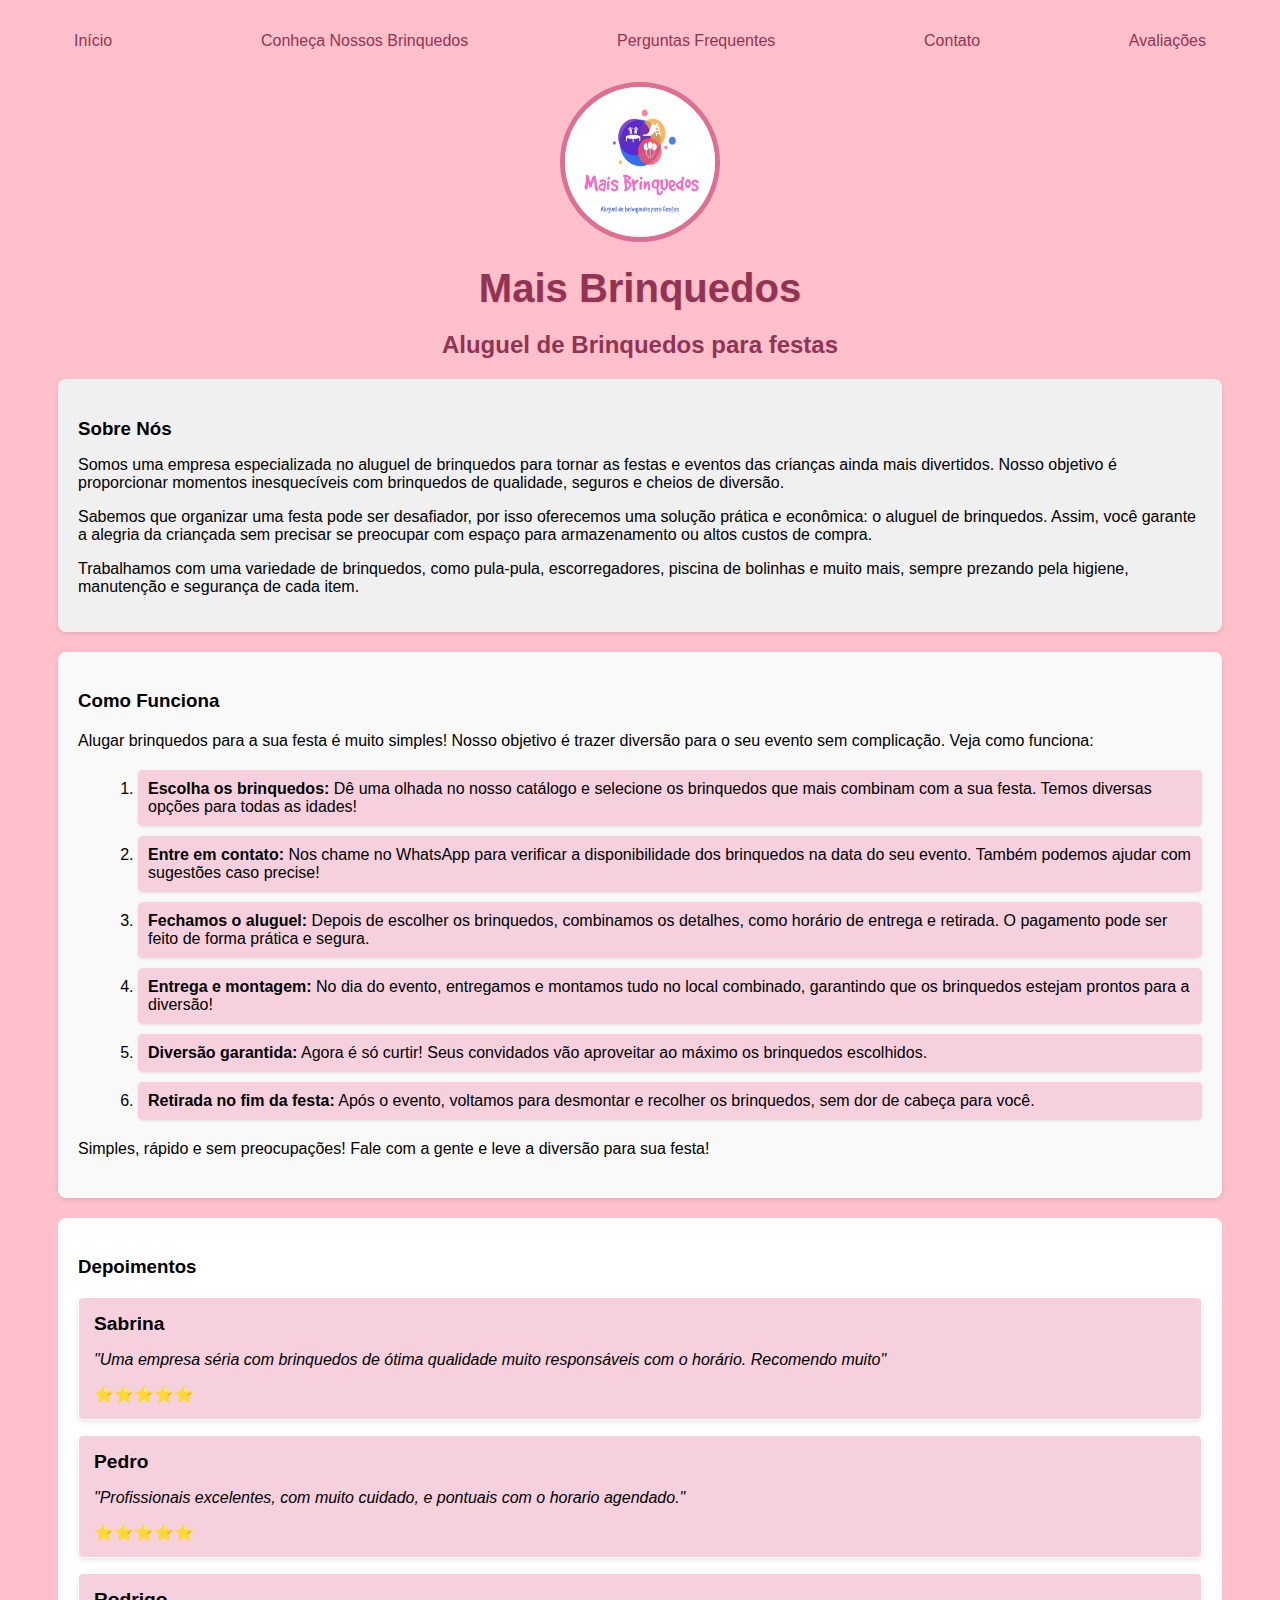
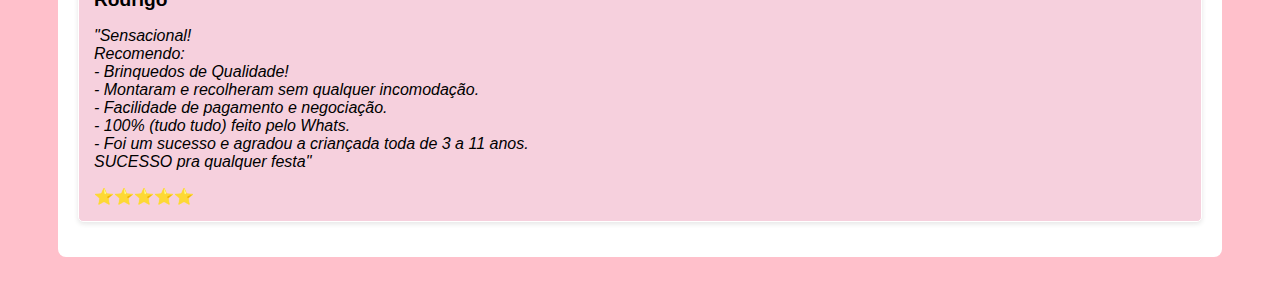
<file: index.html>
<!DOCTYPE html>
<html lang="en">
<head>
    <meta charset="UTF-8">
    <meta name="viewport" content="width=device-width, initial-scale=1.0">
    <title>Mais Brinquedos</title>
    <link rel="stylesheet" href="index.css">
</head>
<body>
    <div class="container">
        <nav>
            <ul>
                <li>
                    <a href="index.html">Início</a>
                </li>
                <li>
                    <a href="project.html">Conheça Nossos Brinquedos</a>
                </li>
                <li>
                    <a href="perguntas.html">Perguntas Frequentes</a>
                </li>
                <li>
                    <a href="contact.html">Contato</a>
                </li>
                <li>
                    <a href="avaliacoes.html">Avaliações</a>
                </li>
            </ul>
        </nav>
    
        <header>
            <div class="center">
                <img src="./imagem/image.png"></img>
            </div>
            <h1>Mais Brinquedos</h1>
            <h2>Aluguel de Brinquedos para festas</h2>
        </header>
    
        <main>
            
                    <section class="about-us">
                        <h3>Sobre Nós</h3>
                        <p>
                            Somos uma empresa especializada no aluguel de brinquedos para tornar as festas e eventos das crianças ainda mais divertidos. 
                            Nosso objetivo é proporcionar momentos inesquecíveis com brinquedos de qualidade, seguros e cheios de diversão.
                        </p>
                        <p>
                            Sabemos que organizar uma festa pode ser desafiador, por isso oferecemos uma solução prática e econômica: o aluguel de brinquedos. 
                            Assim, você garante a alegria da criançada sem precisar se preocupar com espaço para armazenamento ou altos custos de compra.
                        </p>
                        <p>
                            Trabalhamos com uma variedade de brinquedos, como pula-pula, escorregadores, piscina de bolinhas e muito mais, 
                            sempre prezando pela higiene, manutenção e segurança de cada item.
                        </p>
                    </section>
                </p>
            </section>
            <section class="how-it-works">
                <h3>Como Funciona</h3>
                <p>Alugar brinquedos para a sua festa é muito simples! Nosso objetivo é trazer diversão para o seu evento sem complicação. Veja como funciona:</p>
                <ol>
                    <li>
                        <strong>Escolha os brinquedos:</strong> Dê uma olhada no nosso catálogo e selecione os brinquedos que mais combinam com a sua festa. Temos diversas opções para todas as idades!
                    </li>
                    <li>
                        <strong>Entre em contato:</strong> Nos chame no WhatsApp para verificar a disponibilidade dos brinquedos na data do seu evento. Também podemos ajudar com sugestões caso precise!
                    </li>
                    <li>
                        <strong>Fechamos o aluguel:</strong> Depois de escolher os brinquedos, combinamos os detalhes, como horário de entrega e retirada. O pagamento pode ser feito de forma prática e segura.
                    </li>
                    <li>
                        <strong>Entrega e montagem:</strong> No dia do evento, entregamos e montamos tudo no local combinado, garantindo que os brinquedos estejam prontos para a diversão!
                    </li>
                    <li>
                        <strong>Diversão garantida:</strong> Agora é só curtir! Seus convidados vão aproveitar ao máximo os brinquedos escolhidos.
                    </li>
                    <li>
                        <strong>Retirada no fim da festa:</strong> Após o evento, voltamos para desmontar e recolher os brinquedos, sem dor de cabeça para você.
                    </li>
                </ol>
                <p>Simples, rápido e sem preocupações! Fale com a gente e leve a diversão para sua festa! </p>
            </section>
        </main>
    


<section class="testimonials">
    <h3>Depoimentos</h3>
    <div class="testimonial">
        <h4>Sabrina</h4>
        <p>"Uma empresa séria com brinquedos de ótima qualidade muito responsáveis com o horário. Recomendo muito"</p>
        <div class="testimonial-author">⭐⭐⭐⭐⭐</div>
    </div>
    <div class="testimonial">
        <h4>Pedro</h4>
        <p>"Profissionais excelentes, com muito cuidado, e pontuais com o horario agendado."</p>
        <div class="testimonial-author">⭐⭐⭐⭐⭐</div>
    </div>
    <div class="testimonial">
        <h4>Rodrigo</h4>
        <p>"Sensacional! <br>
            Recomendo: <br>
            - Brinquedos de Qualidade! <br>
            - Montaram e recolheram sem qualquer incomodação. <br>
            - Facilidade de pagamento e negociação. <br>
            - 100% (tudo tudo) feito pelo Whats. <br>
            - Foi um sucesso e agradou a criançada toda de 3 a 11 anos. <br>
            SUCESSO pra qualquer festa" </p>
        <div class="testimonial-author">⭐⭐⭐⭐⭐</div>
    </div>
</section>
<br>
<head>
    <meta charset="UTF-8">
    <meta name="viewport" content="width=device-width, initial-scale=1.0">
    <style>
        .copyright {
            font-family: 'Times', sans-serif; 
            font-size: 15px;
        }
    </style>
</head>

</body>
</html>
</file>
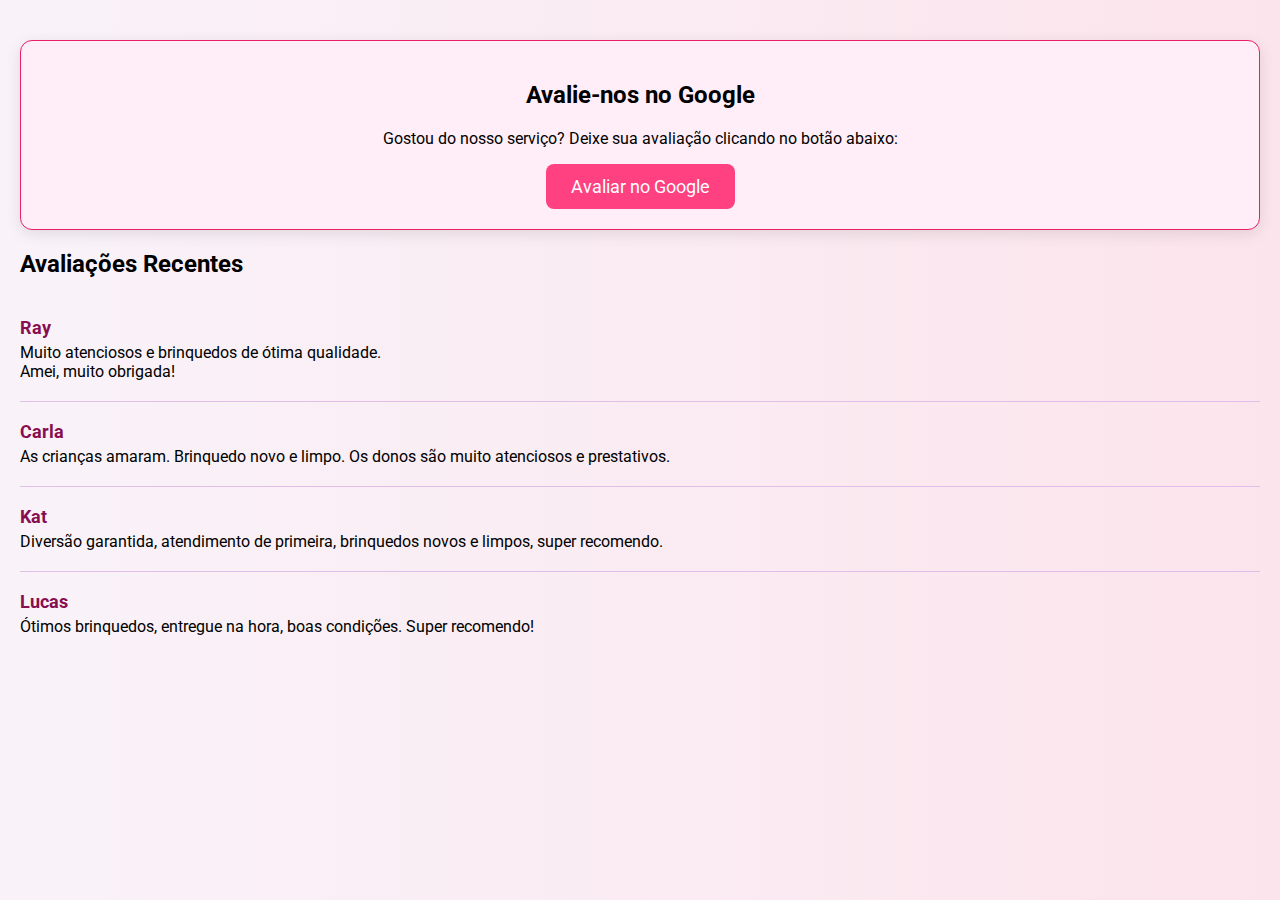
<file: avaliacoes.html>
<!DOCTYPE html>
<html lang="pt-BR">
<head>
    <meta charset="UTF-8">
    <meta name="viewport" content="width=device-width, initial-scale=1.0">
    <title>Avaliações</title>
    <link href="https://fonts.googleapis.com/css2?family=Roboto:wght@400;700&display=swap" rel="stylesheet">
    <link rel="stylesheet" href="avaliacao.css"> 
</head>
<body>


    </div>

    <div class="link-to-review">
        <h2>Avalie-nos no Google</h2>
        <p>Gostou do nosso serviço? Deixe sua avaliação clicando no botão abaixo:</p>
        <a href="https://g.co/kgs/bgAfqaZ" target="_blank" class="review-button">Avaliar no Google</a>
    </div>

    <div class="reviews">
        <h2>Avaliações Recentes</h2>
        <div class="review">
            <p class="author">Ray</p>
            <p>Muito atenciosos e brinquedos de ótima qualidade.
                <br> Amei, muito obrigada!
            </p>
        </div>
        <div class="review">
            <p class="author">Carla </p>
            <p>As crianças amaram. Brinquedo novo e limpo. Os donos são muito atenciosos e prestativos.</p>
        </div>
        <div class="review">
            <p class="author">Kat</p>
            <p>Diversão garantida, atendimento de primeira, brinquedos novos e limpos, super recomendo.</p>
        </div>
        <div class="review">
            <p class="author">Lucas</p>
            <p>Ótimos brinquedos, entregue na hora, boas condições. Super recomendo!</p>
        </div>
    </div>
</div>

</body>
</html>
</file>
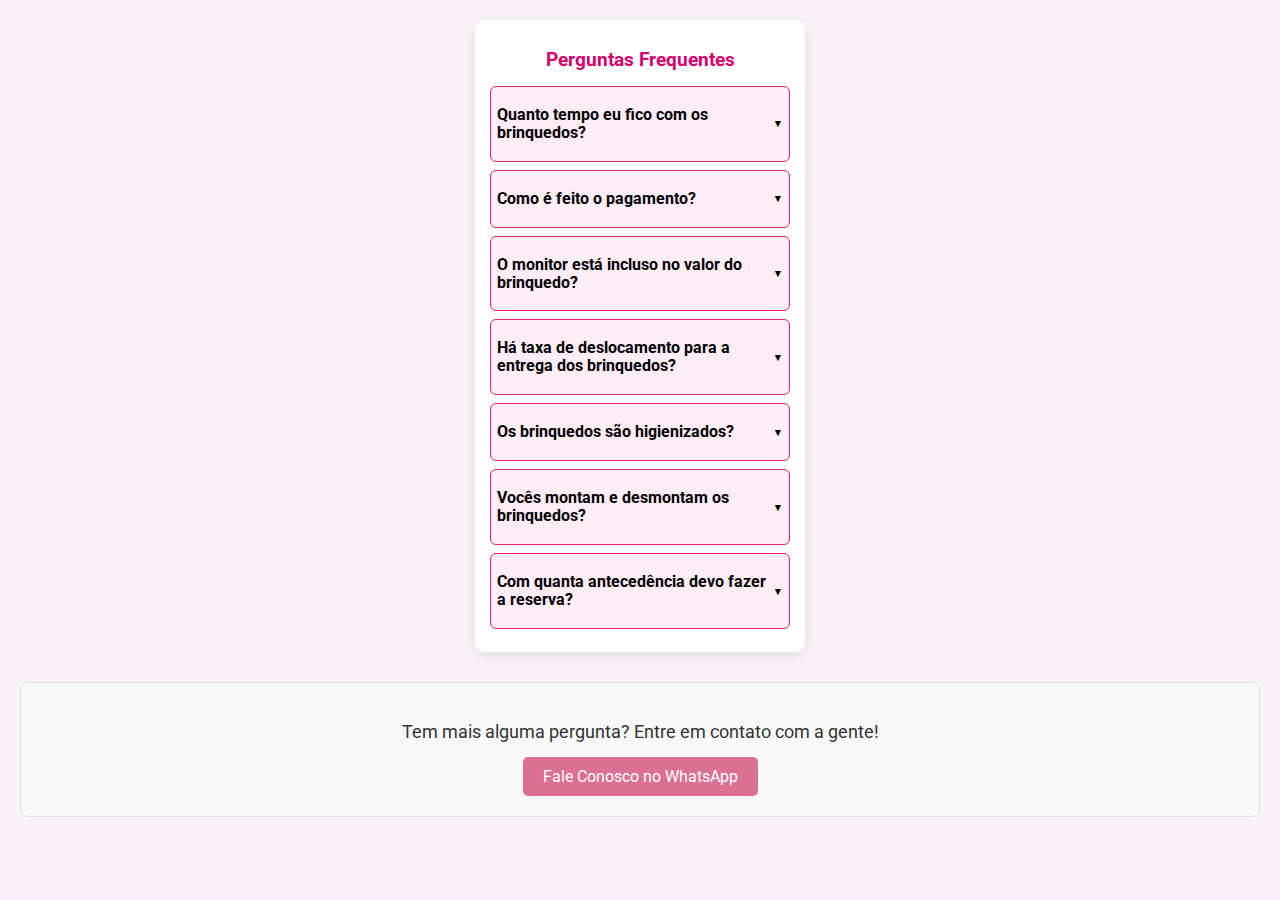
<file: perguntas.html>
<!DOCTYPE html>
<html lang="pt-BR">
<head>
    <meta charset="UTF-8">
    <meta name="viewport" content="width=device-width, initial-scale=1.0">
    <title>Perguntas Frequentes</title>
    <link href="https://fonts.googleapis.com/css2?family=Roboto:wght@400;700&display=swap" rel="stylesheet">
    <link rel="stylesheet" href="perguntas.css">
</head>
<body>

<div class="faq-container">
    <h1>Perguntas Frequentes</h1>

    <div class="faq-item">
        <div class="faq-question">
            <h2>Quanto tempo eu fico com os brinquedos?</h2>
            <span class="arrow">▼</span>
        </div>
        <div class="faq-answer">
            <p>O aluguel dos brinquedos tem duração de 4 horas. Para eventos realizados em residências ou espaços alugados, 
                é importante definir com antecedência os horários de montagem e desmontagem. Como atendemos diversas festas
                 ao longo do dia, a montagem pode ser feita pela manhã, mediante agendamento. Em alguns casos, dependendo da 
                 logística e do número de eventos, a retirada dos brinquedos pode acontecer no dia seguinte, no início da manhã.
                  Nosso compromisso é garantir que tudo esteja pronto no horário combinado, 
                proporcionando uma experiência tranquila e bem organizada para sua comemoração.</p>
        </div>
    </div>

    <div class="faq-item">
        <div class="faq-question">
            <h2>Como é feito o pagamento?</h2>
            <span class="arrow">▼</span>
        </div>
        <div class="faq-answer">
            <p>Aceitamos pagamentos via PIX, cartão de débito e cartão de crédito.
                Caso opte pelo PIX, o pagamento é feito de forma rápida e sem custos adicionais. Já para pagamentos com 
                cartão de crédito ou débito, há uma taxa adicional, que será repassada ao cliente. 
                Essa taxa varia conforme o valor e o cliente deverá pagar.</p>
        </div>
    </div>

    <div class="faq-item">
        <div class="faq-question">
            <h2>O monitor está incluso no valor do brinquedo?</h2>
            <span class="arrow">▼</span>
        </div>
        <div class="faq-answer">
            <p>O aluguel padrão inclui apenas os brinquedos. No entanto, a presença de monitores pode ser fundamental
                para garantir a segurança e o bom uso dos brinquedos, especialmente em eventos com muitas crianças.
                Se precisar de monitores para auxiliar na organização e supervisão durante o evento, informe-se sobre a
                 disponibilidade desse serviço. Nossos monitores são treinados para garantir que as crianças brinquem com 
                 segurança e que as regras de uso dos brinquedos sejam respeitadas.
                O valor do serviço de monitoria é cobrado separadamente e pode variar de acordo 
                com o tempo do evento e a quantidade de brinquedos alugados. Para mais informações,
                 entre em contato e consulte a disponibilidade para a sua data! </p>
        </div>
    </div>

    <div class="faq-item">
        <div class="faq-question">
            <h2>Há taxa de deslocamento para a entrega dos brinquedos?</h2>
            <span class="arrow">▼</span>
        </div>
        <div class="faq-answer">
            <p>Para entregas dentro da cidade de Criciúma, não há cobrança de taxa de deslocamento.
                Para outras cidades, a taxa de entrega será calculada com base na distância. O valor pode variar
                 conforme a localização e será informado no momento da reserva. Caso tenha dúvidas sobre o custo de
                  deslocamento para o seu endereço, 
                entre em contato e consulte a disponibilidade da entrega para a sua região.</p>
        </div>
    </div>

    <div class="faq-item">
        <div class="faq-question">
            <h2>Os brinquedos são higienizados?</h2>
            <span class="arrow">▼</span>
        </div>
        <div class="faq-answer">
            <p>Sim! Todos os brinquedos são higienizados depois de cada locação, 
                garantindo segurança e limpeza para as crianças.</p>
        </div>
    </div>

    <div class="faq-item">
        <div class="faq-question">
            <h2>Vocês montam e desmontam os brinquedos?</h2>
            <span class="arrow">▼</span>
        </div>
        <div class="faq-answer">
            <p>Sim! Nossa equipe se encarrega da montagem e desmontagem dos brinquedos, garantindo que tudo fique seguro e pronto para o uso. O tempo de montagem pode variar 
                de acordo com a quantidade e o tipo de brinquedos escolhidos.</p>
        </div>
    </div>

    <div class="faq-item">
        <div class="faq-question">
            <h2>Com quanta antecedência devo fazer a reserva?</h2>
            <span class="arrow">▼</span>
        </div>
        <div class="faq-answer">
            <p>Recomendamos que a reserva seja feita com o máximo de antecedência possível, especialmente em datas concorridas, 
                como feriados e finais de semana.
                 Isso garante a disponibilidade dos brinquedos desejados para o seu evento.</p>
        </div>
    </div>
</div>

<div class="decorative-left"></div>
<div class="decorative-right"></div>

<script>
    const questions = document.querySelectorAll('.faq-question');
    questions.forEach(question => {
        question.addEventListener('click', () => {
            const answer = question.nextElementSibling;
            answer.classList.toggle('active');
            const arrow = question.querySelector('.arrow');
            arrow.classList.toggle('rotate');
        });
    });
</script>
<div class="faq-contact">
    <p class="faq-message">Tem mais alguma pergunta? Entre em contato com a gente!</p>
    <a href="https://wa.me/5548988791961" class="whatsapp-button" target="_blank">Fale Conosco no WhatsApp</a>
</div>
</body>
</html>
</file>
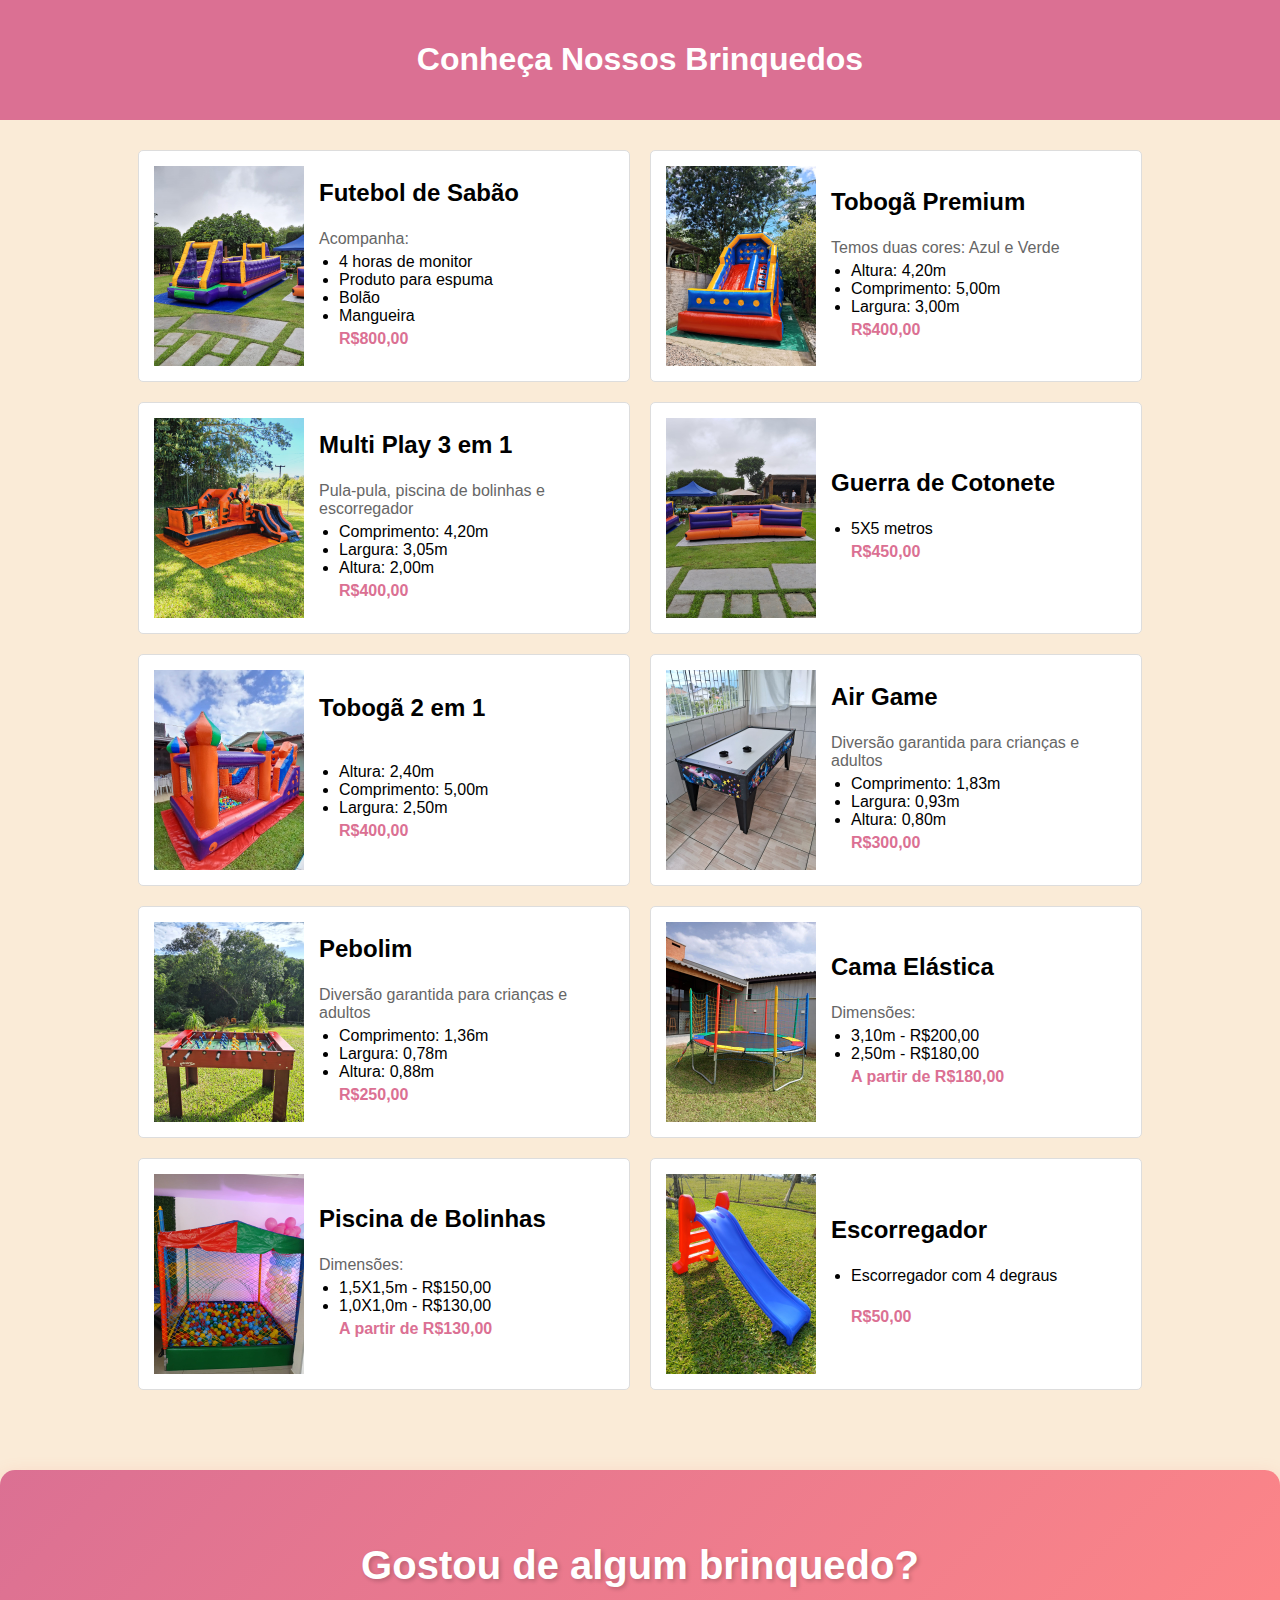
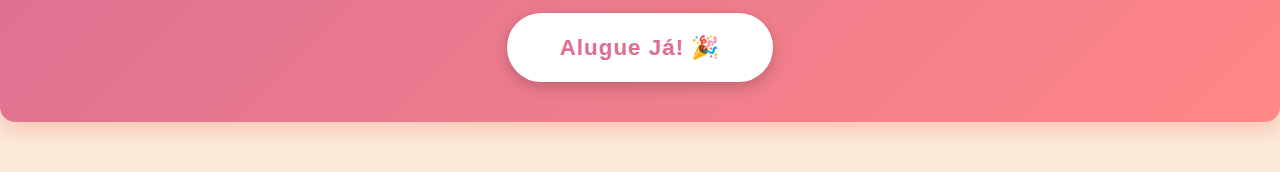
<file: project.html>
<!DOCTYPE html>
<html lang="pt-BR">
<head>
    <meta charset="UTF-8">
    <meta name="viewport" content="width=device-width, initial-scale=1.0">
    <title>Conheça Nossos Brinquedos</title>
    <link rel="stylesheet" href="brinquedos.css"> 
</head>
<body>

<header>
    <h1>Conheça Nossos Brinquedos</h1>
</header>

<div class="container">
    <div class="brinquedo">
        <img src="imagem/2f2ab281-d270-466d-a544-9313ee04ec3e.jpg" alt="Futebol de Sabão">
        <div class="info">
            <h2>Futebol de Sabão</h2>
            <br>
            <p>Acompanha:</p>
            <ul>
                <li>4 horas de monitor</li>
                <li>Produto para espuma</li>
                <li>Bolão</li>
                <li>Mangueira</li>
                <p style="color: palevioletred; font-weight: bold; font-size: 1.0em; font-family: 'Arial Black', Arial, 
                sans-serif; margin-top: 5px;">R$800,00</p>
            </ul>
        </div>
    </div>

    <div class="brinquedo">
        <img src="imagem/85c577fe-1b63-474d-ad97-8bcc8a09663c.jpg" alt="Tobogã Premium">
        <div class="info">
            <h2>Tobogã Premium</h2>
            <br>
            <p>Temos duas cores: Azul e Verde<p>
            <ul>
                <li>Altura: 4,20m</li>
                <li>Comprimento: 5,00m</li>
                <li>Largura: 3,00m</li>
                <p style="color: palevioletred; font-weight: bold; font-size: 1.0em; font-family: 'Arial Black', Arial, 
                sans-serif; margin-top: 5px;">R$400,00</p>
            </ul>      
        </div>
    </div>

    <div class="brinquedo">
        <img src="imagem\06b28e8c-b79b-4874-b9ac-8ea7fdf0a6e0.jpg" alt="Multi Play">
        <div class="info">
            <h2>Multi Play 3 em 1</h2>
            <br>
            <p>Pula-pula, piscina de bolinhas e escorregador</p>
            <ul>
                <li>Comprimento: 4,20m</li>
                <li>Largura: 3,05m</li>
                <li>Altura: 2,00m</li>
                <p style="color: palevioletred; font-weight: bold; font-size: 1.0em; font-family: 'Arial Black', Arial, sans-serif; 
            margin-top: 5px;">R$400,00</p>
            </ul>
        </div>
    </div>

    <div class="brinquedo">
        <img src="imagem\1c031739-5c18-4d1b-940f-55939587ab81.jpg" alt="Guerra de Cotonete">
        <div class="info">
            <h2>Guerra de Cotonete</h2>
            <br>
            <ul>
                <li>5X5 metros</li>
                <p style="color: palevioletred; font-weight: bold; font-size: 1.0em; font-family: 'Arial Black', Arial, sans-serif; 
            margin-top: 5px;">R$450,00</p>
            </ul>
        </div>
    </div>

    <div class="brinquedo">
        <img src="imagem\f24e10a4-9f5c-4d1a-8fc0-5e7d44d1acbf.jpg" alt="Tobogã 2 em 1">
        <div class="info">
            <h2>Tobogã 2 em 1</h2>
            <br>
           <ul>
            <br>
            <li>Altura: 2,40m</li>
            <li>Comprimento: 5,00m</li>
            <li>Largura: 2,50m</li>
            <p style="color: palevioletred; font-weight: bold; font-size: 1.0em; font-family: 'Arial Black', Arial, sans-serif; 
            margin-top: 5px;">R$400,00</p>
           </ul>
        </div>
    </div>

    <div class="brinquedo">
        <img src="imagem/627fc719-2b3e-4a04-baba-7f1f19f41bb8.jpg" alt="Air Game">
        <div class="info">
            <h2>Air Game</h2>
            <br>
            <p>Diversão garantida para crianças e adultos</p>
            <ul>
                <li>Comprimento: 1,83m</li>
                <li>Largura: 0,93m</li>
                <li>Altura: 0,80m</li>
                <p style="color: palevioletred; font-weight: bold; font-size: 1.0em; font-family: 'Arial Black', Arial, sans-serif; 
            margin-top: 5px;">R$300,00</p>
            </ul>
        </div>
    </div>

    <div class="brinquedo">
        <img src="imagem/4926cd4e-d167-4204-9d21-206d2c2a2ba9.jpg" alt="Pebolim">
        <div class="info">
            <h2>Pebolim</h2>
            <br>
            <p>Diversão garantida para crianças e adultos</p>
            <ul>
                <li>Comprimento: 1,36m</li>
                <li>Largura: 0,78m</li>
                <li>Altura: 0,88m</li>
                <p style="color: palevioletred; font-weight: bold; font-size: 1.0em; font-family: 'Arial Black', Arial, sans-serif; 
            margin-top: 5px;">R$250,00</p>
            </ul>
        </div>
    </div>

    <div class="brinquedo">
        <img src="imagem\cabbb2d7-a23f-46e3-80b0-6e7451b81d3d.jpg" alt="Cama Elástica">
        <div class="info">
            <h2>Cama Elástica</h2>
            <br>
            <p>Dimensões:</p>
            <ul>
                <li>3,10m - R$200,00</li>
                <li>2,50m - R$180,00</li>
                <p style="color: palevioletred; font-weight: bold; font-size: 1.0em; font-family: 'Arial Black', Arial, sans-serif; 
            margin-top: 5px;">A partir de R$180,00</p>
            </ul>
        </div>
    </div>

     <div class="brinquedo">
            <img src="imagem/02b5e99f-32cd-451f-aa7f-9defe3fbb4e0.jpg" alt="Piscina de Bolinhas">
            <div class="info">
                <h2>Piscina de Bolinhas</h2>
                <br>
                <p>Dimensões:</p>
                <ul>
                    <li>1,5X1,5m - R$150,00</li>
                    <li>1,0X1,0m - R$130,00</li>
                    <p style="color: palevioletred; font-weight: bold; font-size: 1.0em; font-family: 'Arial Black', Arial, sans-serif; 
            margin-top: 5px;">A partir de R$130,00</p>
                </ul>
                
            </div>
        </div>
    
        <div class="brinquedo">
            <img src="imagem/b1854851-8b79-4e54-bb03-741769e6807e.jpg" alt="Escorregador">
            <div class="info">
                <h2>Escorregador</h2>
                <br>
                <ul>
                    <li>Escorregador com 4 degraus</li>
                    <br>
                    <p style="color: palevioletred; font-weight: bold; font-size: 1.0em; font-family: 'Arial Black', Arial, sans-serif; 
            margin-top: 5px;">R$50,00</p>
                </ul>
                
            </div>
        
        </div>
    </div>

<div class="cta-section">
    <h2>Gostou de algum brinquedo?</h2>
    <a href="contact.html" class="cta-button">Alugue Já! 🎉</a>
</div>

<style>
    
    .cta-section {
        text-align: center;
        padding: 40px 20px;
        background: linear-gradient(135deg, palevioletred, #ff8787);
        margin: 50px 0;
        border-radius: 15px;
        box-shadow: 0 8px 20px rgba(255, 107, 107, 0.3);
    }

    .cta-section h2 {
        color: white;
        font-size: 2.5em;
        margin-bottom: 25px;
        text-shadow: 2px 2px 4px rgba(0, 0, 0, 0.2);
        font-family: 'Arial Black', sans-serif;
    }

    .cta-button {
        display: inline-block;
        padding: 18px 50px;
        background-color: #ffffff;
        color: palevioletred;
        text-decoration: none;
        border-radius: 35px;
        font-weight: 900;
        font-size: 1.4em;
        transition: all 0.3s ease;
        border: 3px solid white;
        box-shadow: 0 5px 15px rgba(0, 0, 0, 0.2);
        letter-spacing: 1px;
    }

    .cta-button:hover {
        transform: translateY(-5px);
        background-color: #fff0f0;
        box-shadow: 0 8px 25px rgba(0, 0, 0, 0.3);
    }
</style>
    </body>
    </html>
</file>
<file: index.css>
header h1 {
    font-size: 2.5em; 
    color: rgb(146, 51, 83); 
    text-align: center; 
    margin: 20px 0; 
    text-shadow: 1px 1px 2px rgba(0, 0, 0, 0.1); 
}

header h2 {
    font-size: 1.5em; 
    color: rgb(146, 51, 83); 
    text-align: center; 
    margin-bottom: 20px; 
}

body {
    color: black;
    background-color: pink;
    font-family: 'Trebuchet MS', 'Lucida Sans Unicode', 'Lucida Grande', 'Lucida Sans', Arial, sans-serif, Helvetica, sans-serif;
}

ul {
    display: flex;
    justify-content: space-between;
    list-style-type: none;
    align-items: center;
    padding: 16px;
}

a {
    color: rgb(146, 51, 83);
    text-decoration: none;
}

img {
    width: 150px;
    height: 150px;
    border-radius: 50%;
    border: 5px solid palevioletred;
}

.center {
    text-align: center;
}

h1 {
    color:palevioletred;
}

.container {
    padding: 0px 50px;
}

nav a:hover {
    color:deeppink;
}

.testimonials {
    background-color: white;
    padding: 20px;
    border-radius: 8px;
    margin-top: 20px;
}

.testimonial {
    border: 1px solid white;
    border-radius: 5px;
    padding: 15px;
    margin-bottom: 15px;
    background-color: rgb(246, 208, 221);
    box-shadow: 0 2px 5px rgba(0, 0, 0, 0.1);
}

.testimonial h4 {
    margin: 0;
    font-size: 1.2em;
    color:black;
}

.testimonial p {
    font-style: italic;
    color: black;
}

.testimonial-author {
    margin-top: 10px;
    font-weight: bold;
    color: black;
}

.how-it-works {
    background-color: #f9f9f9;
    padding: 20px;
    border-radius: 8px;
    margin-top: 20px;
    box-shadow: 0 2px 5px rgba(0, 0, 0, 0.1);
}

.how-it-works h3 {
    color: balck;
    margin-bottom: 15px;
}

.how-it-works p {
    color: black;
    line-height: 1.6;
}

.how-it-works ol {
    margin-left: 20px;
}

.how-it-works li {
    margin-bottom: 10px;
    background-color: rgb(246, 208, 221);
    padding: 10px;
    border-radius: 5px;
    box-shadow: 0 1px 3px rgba(0, 0, 0, 0.1);
}

.about-us {
    background-color: #f0f0f0;
    padding: 20px;
    border-radius: 8px;
    margin-top: 20px;
    box-shadow: 0 2px 5px rgba(0, 0, 0, 0.1);
}

.about-us h3 {
    color: black;
    margin-bottom: 15px;
}

.about-us p {
    color: black
}
</file>
<file: avaliacao.css>
body {
    font-family: 'Roboto', sans-serif;
    background: linear-gradient(to right, #f9f3f9, #fce4ec);
    margin: 0;
    padding: 20px;
}

.container {
    max-width: 800px;
    margin: auto;
    background: white;
    border-radius: 12px;
    box-shadow: 0 8px 30px rgba(0, 0, 0, 0.2);
    padding: 20px;
}

h1 {
    text-align: center;
    color: #d5006d;
    font-size: 2.5em;
    margin-bottom: 20px;
}

.review-form {
    margin-bottom: 30px;
    padding: 20px;
    border: 1px solid #e91e63;
    border-radius: 12px;
    background-color: #ffeef8;
    box-shadow: 0 4px 15px rgba(0, 0, 0, 0.1);
}

.review-form textarea {
    width: 100%;
    height: 120px;
    border: 1px solid #e91e63;
    border-radius: 8px;
    padding: 10px;
    margin-bottom: 10px;
    resize: none;
    font-size: 16px;
}

.review-form button {
    background-color: #d5006d;
    color: white;
    border: none;
    padding: 12px 20px;
    border-radius: 8px;
    cursor: pointer;
    font-size: 18px;
    transition: background-color 0.3s, transform 0.2s;
}

.review-form button:hover {
    background-color: #c51162;
    transform: scale(1.05);
}

.link-to-review {
    margin: 20px 0;
    padding: 20px;
    border: 1px solid #e91e63;
    border-radius: 12px;
    background-color: #ffeef8;
    text-align: center;
    box-shadow: 0 4px 15px rgba(0, 0, 0, 0.1);
}

.review-button {
    display: inline-block;
    background-color: #ff4081;
    color: white;
    padding: 12px 25px;
    border-radius: 8px;
    text-decoration: none;
    font-size: 18px;
    transition: background-color 0.3s, transform 0.2s;
}

.review-button:hover {
    background-color: #f50057;
    transform: scale(1.05);
}

.reviews {
    margin-top: 20px;
}

.review {
    border-bottom: 1px solid #e1bee7;
    padding: 15px 0;
}

.review:last-child {
    border-bottom: none;
}

.review p {
    margin: 5px 0;
}

.review .author {
    font-weight: bold;
    color: #880e4f;
    font-size: 1.1em;
}

.review .date {
    font-size: 0.9em;
    color: #9e9e9e;
}
</file>
<file: perguntas.css>
body {
    font-family: 'Roboto', sans-serif;
    background-color: #f9f3f9;
    margin: 0;
    padding: 20px;
}

.faq-container {
    max-width: 300px;
    margin: auto;
    background: white;
    border-radius: 10px;
    box-shadow: 0 4px 15px rgba(0, 0, 0, 0.1);
    padding: 15px;
    position: relative;
}

h1 {
    text-align: center;
    color: #d5006d;
    font-size: 1.2em;
    margin-bottom: 15px;
}

.faq-item {
    margin-bottom: 8px;
}

.faq-question {
    display: flex;
    justify-content: space-between;
    align-items: center;
    background-color: #ffeef8;
    border: 1px solid #e91e63;
    border-radius: 6px;
    padding: 6px;
    cursor: pointer;
    transition: background-color 0.3s, transform 0.2s;
    font-size: 0.65em; /* Diminuindo o tamanho da fonte da pergunta */
}

.faq-question:hover {
    background-color: #f8bbd0;
    transform: scale(1.02);
}

.faq-answer {
    display: none;
    padding: 6px;
    border: 1px solid #e91e63;
    border-radius: 6px;
    background-color: #ffeef8;
    margin-top: 4px;
    font-size: 0.85em; /* Aumentando o tamanho da fonte da resposta */
}

.faq-answer.active {
    display: block;
}

.arrow {
    transition: transform 0.3s;
}

.arrow.rotate {
    transform: rotate(180deg);
}

.faq-contact {
    background-color: #f9f9f9;
    border: 1px solid #e0e0e0;
    border-radius: 8px;
    padding: 20px;
    text-align: center;
    margin-top: 30px;
}

.faq-message {
    font-size: 18px;
    color: #333;
    margin-bottom: 15px;
}

.whatsapp-button {
    display: inline-block;
    background-color: palevioletred;
    color: white;
    padding: 10px 20px;
    border-radius: 5px;
    text-decoration: none;
    font-size: 16px;
    transition: background-color 0.3s;
}

.whatsapp-button:hover {
    background-color: rosybrown;
}
</file>
<file: brinquedos.css>
body {
    font-family: Arial, sans-serif;
    margin: 0;
    padding: 0;
    background-color: antiquewhite;
}

header {
    background: palevioletred;
    color: white;
    padding: 20px 0;
    text-align: center;
}

.container {
    width: 80%;
    margin: auto;
    overflow: hidden;
    padding: 20px;
    display: flex;
    flex-wrap: wrap;
    justify-content: space-between;
}

.brinquedo {
    background: white;
    border: 1px solid #ddd;
    border-radius: 5px;
    margin: 10px;
    padding: 15px;
    display: flex;
    align-items: center;
    flex: 0 0 calc(50% - 20px);
    box-sizing: border-box;
    transition: box-shadow 0.3s;
}

.brinquedo:hover {
    box-shadow: 0 4px 20px rgba(0, 0, 0, 0.1);
}

.brinquedo img {
    width: 150px;
    height: auto;
    margin-right: 15px;
}

.info {
    flex: 1;
}

.brinquedo h2 {
    margin: 0;
    color: black;
}

.brinquedo p {
    margin: 5px 0;
    color: #666;
}

ul {
    padding-left: 20px;
    margin: 5px 0;
}

.preco {
    color: red;
    font-weight: bold;
    font-size: 1.2em;
    text-align: center;
    margin-top: 10px;
}
</file>
